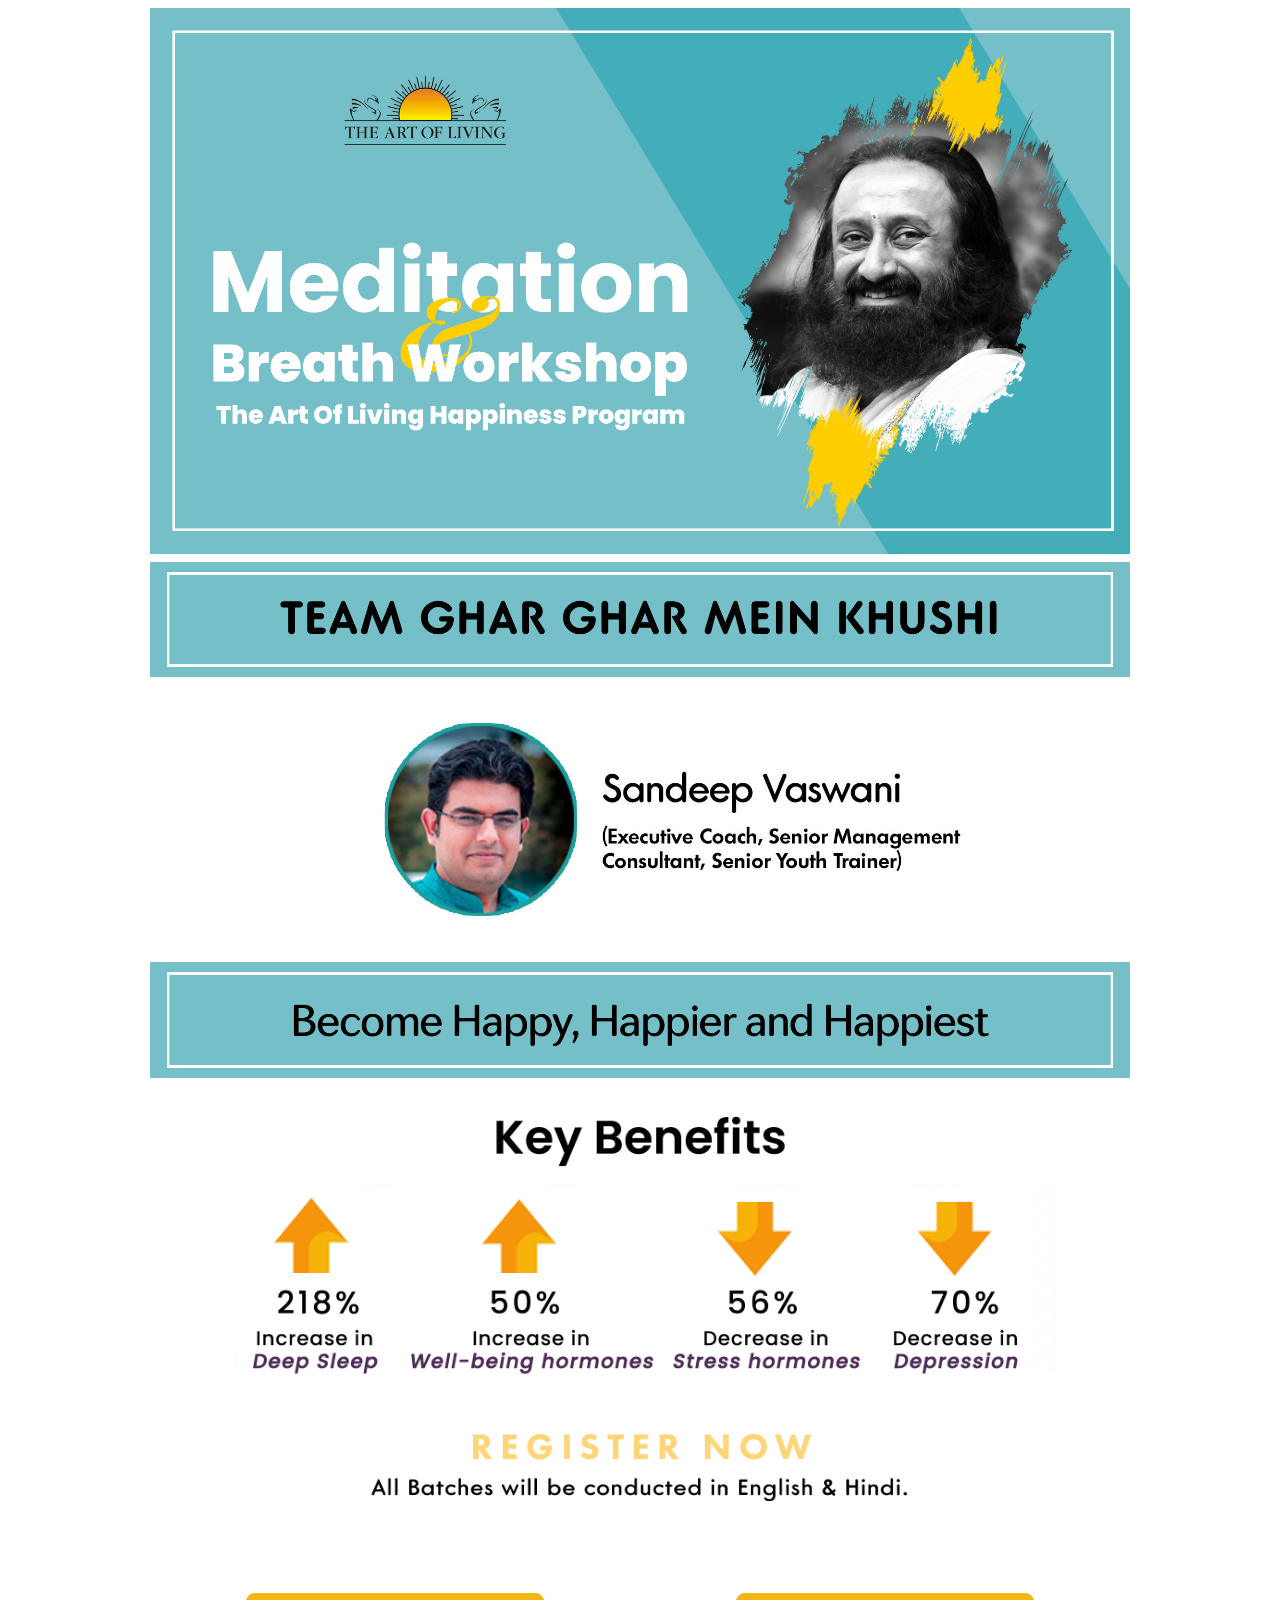
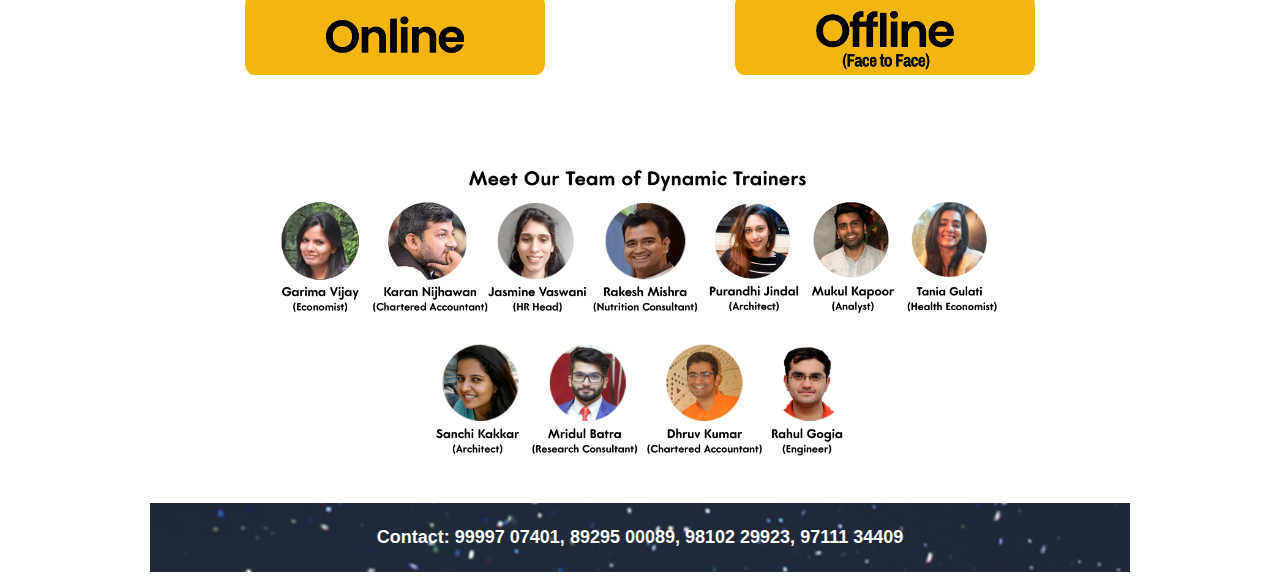
<file: index.html>
<!DOCTYPE html>
<html lang="en">
  <head>
    <meta charset="UTF-8" />
    <meta name="viewport" content="width=device-width, initial-scale=1.0" />
    <meta property="og:title" content="Breath & Meditation Workshop" />
    <meta property="og:image" content="https://upbeat-jones-b31fa5.netlify.app/assets/desktopbanner.png" />
    <title>Meditation & Breath Workshop</title>
    <link
      rel="shortcut icon"
      href="https://www.artofliving.org/sites/all/themes/aol-zen/images/favicon.ico"
      type="image/x-icon"
    />
    <style>
      .main {
        display: flex;
        justify-content: center;
        flex: 1;
      }
      .img {
        max-width: 980px;
        flex: 1;
        align-items: center;
        justify-content: center;
      }
      .spacer {
        height: 40;
      }
      .padder {
        padding: 18;
        justify-content: center;
        align-items: center;
        display: flex;
        flex: 1;
      }
      .margy {
        margin: 18;
      }
      .row {
        display: flex;
        flex-direction: row;
        width: "100%";
        margin-top: 8px;
      }
      .hower:hover {
        background-color: papayawhip;
      }
      .contacts {
        background-image: url("./assets/desktopdivider4a.png");
        font-family: "Segoe UI", Tahoma, Geneva, Verdana, sans-serif;
        font-weight: bold;
        font-size: 18px;
        display: flex;
        text-align: center;
        align-content: center;
        justify-content: center;
        flex: 1;
        padding: 24px;
        color: white;
        margin-top: 30px;
      }
      .contactsmobile {
        background-image: url("./assets/mobiledivider3a.png");
        font-family: "Segoe UI", Tahoma, Geneva, Verdana, sans-serif;
        font-weight: bold;
        font-size: 11px;
        display: flex;
        text-align: center;
        align-content: center;
        justify-content: center;
        flex: 1;
        padding: 12px;
        color: white;
        margin-top: 12px;
      }
      @media only screen and (min-width: 480px) {
        .mobileview {
          display: none;
        }
      }
      @media only screen and (max-width: 480px) {
        .main {
          display: flex;
          justify-content: center;
          flex: 1;
        }
        .img {
          max-width: 980;
        }
        .deskview {
          display: none;
        }
      }
    </style>
  </head>
  <body>
    <div class="main">
      <div class="img">
        <!-- Desktop View Below-->
        <img class="deskview" src="./assets/desktopbanner.png" width="100%" />
        <img
          class="deskview"
          style="margin-top: 4px;"
          src="./assets/desktopdivider2.png"
          width="100%"
        />
        <img class="deskview" src="./assets/teachersmobile.jpg" width="100%" />
        <img class="deskview" src="./assets/desktopdivider4.png" width="100%" />

        <div class="padder">
          <img
            class="deskview"
            style="margin-top: 22px; margin-bottom: 21px; max-width: 850px;"
            src="./assets/benefits-banner.png"
            width="95%"
          />
        </div>
        <div class="padder">
          <img
            class="deskview"
            style="margin-top: 32px; max-width: 600px;"
            src="./assets/registerNowmobile.jpg"
            width="95%"
          />
        </div>
        <!-- <div class="padder">
          <img
            class="deskview"
            style="margin-top: 50px; max-width: 550px;"
            src="./assets/special-batches.png"
            width="80%"
          />
        </div> -->
        <div class="row">
          <a
            style="flex: 1;"
            href="https://linktr.ee/ombwhp"
          >
            <div class="padder hower">
              <img
                class="deskview"
                style="margin-top: 56px; max-width: 300px;"
                src="./assets/batch1.png"
                width="70%"
              />
            </div>
          </a>
          <a
            style="flex: 1;"
            href="https://linktr.ee/svofflinecourse"
          >
            <div class="padder hower">
              <img
                class="deskview"
                style="margin-top: 56px; max-width: 300px;"
                src="./assets/batch2.png"
                width="70%"
              />
            </div>
          </a>
        </div>
        <!-- <div class="padder">
          <img
            class="deskview"
            style="margin-top: 50px; max-width: 550px;"
            src="./assets/exclusive-batches.png"
            width="80%"
          />
        </div> -->
        <!-- <div class="row">
          <a
            style="flex: 1;"
            href="https://www.artofliving.online/registration.php?event_id=595282"
          >
            <div class="padder hower">
              <img
                class="deskview"
                style="margin-top: 56px; max-width: 300px;"
                src="./assets/batch3.png"
                width="70%"
              />
            </div>
          </a>
          <a
            style="flex: 1;"
            href="https://www.artofliving.online/registration.php?event_id=595281"
          >
            <div class="padder hower">
              <img
                class="deskview"
                style="margin-top: 56px; max-width: 300px;"
                src="./assets/batch4.png"
                width="70%"
              />
            </div>
          </a>
        </div> -->
        <!-- <div class="row">
          <a
            style="flex: 1;"
            href="https://www.artofliving.online/registration.php?event_id=534280"
          >
            <div class="padder hower">
              <img
                class="deskview"
                style="margin-top: 56px; max-width: 300px;"
                src="./assets/batch5.png"
                width="70%"
              />
            </div>
          </a>
          <a
            style="flex: 1;"
            href="https://www.artofliving.online/registration.php?event_id=534285"
          >
            <div class="padder hower">
              <img
                class="deskview"
                style="margin-top: 56px; max-width: 300px;"
                src="./assets/batch6.png"
                width="70%"
              />
            </div>
          </a>
        </div> -->
        <!-- <div class="row">
          <a
            style="flex: 1;"
            href="https://www.artofliving.online/registration.php?event_id=595278"
          >
            <div class="padder hower">
              <img
                class="deskview"
                style="margin-top: 56px; max-width: 300px;"
                src="./assets/batch7.png"
                width="44%"
              />
            </div>
          </a>
        </div> -->
        <div class="padder">
          <img id="sv-team-desk"
            class="deskview"
            style="margin-top: 50px; max-width: 750px;"
            src="./assets/sv-team-teachers.png"
            width="80%"
          />
        </div>
        <div class="contacts deskview">
          <span>
            Contact:
            <a
              href="tel:+919999707401"
              style="text-decoration: none; color: white;"
              >99997 07401</a
            >,
            <a
              href="tel:+918929500089"
              style="text-decoration: none; color: white;"
              >89295 00089</a
            >,
            <a
              href="tel:+919810229923"
              style="text-decoration: none; color: white;"
              >98102 29923</a
            >,
            <a
              href="tel:+919711134409"
              style="text-decoration: none; color: white;"
              >97111 34409</a
            ></span
          >
        </div>

        <!-- Mobile View Below-->
        <img class="mobileview" src="./assets/mobilebanner-new.jpg" width="100%" />
        <img
          class="mobileview"
          style="margin-top: 5px;"
          src="./assets/mobiledivider1.png"
          width="100%"
        />
        <div class="padder">
          <img
            class="mobileview"
            src="./assets/teachersmobile.jpg"
            width="95%"
          />
        </div>
        <img
          class="mobileview"
          src="./assets/mobiledivider4.png"
          width="100%"
        />
        <div class="padder">
          <img
            class="mobileview"
            style="margin-top: 12px; margin-bottom:6px;"
            src="./assets/benefits-banner.png"
            width="90%"
          />
        </div>
        <div class="padder">
          <img
            class="mobileview"
            style="margin-top: 20px;"
            src="./assets/registerNowmobile.jpg"
            width="95%"
          />
        </div>
        <div class="padder">
          <!-- <img
            class="mobileview"
            style="margin-top: 21px;"
            src="./assets/special-batches.png"
            width="80%"
          /> -->
        </div>
        <div class="row">
          <a
            style="flex: 1;"
            href="https://linktr.ee/ombwhp"
          >
            <div class="padder">
              <img
                class="mobileview"
                style="margin-top: 22px;"
                src="./assets/batch1.png"
                width="80%"
              />
            </div>
          </a>
          <a
            style="flex: 1;"
            href="https://linktr.ee/svofflinecourse"
          >
            <div class="padder">
              <img
                class="mobileview"
                style="margin-top: 22px;"
                src="./assets/batch2.png"
                width="80%"
              />
            </div>
          </a>
        </div>
        <!-- <div class="padder">
          <img
            class="mobileview"
            style="margin-top: 28px;"
            src="./assets/exclusive-batches.png"
            width="80%"
          />
        </div> -->
        <!-- <div class="row">
          <a
            style="flex: 1;"
            href="https://www.artofliving.online/registration.php?event_id=595282"
          >
            <div class="padder">
              <img
                class="mobileview"
                style="margin-top: 22px;"
                src="./assets/batch3.png"
                width="80%"
              />
            </div>
          </a>
          <a
            style="flex: 1;"
            href="https://www.artofliving.online/registration.php?event_id=595281"
          >
            <div class="padder">
              <img
                class="mobileview"
                style="margin-top: 22px;"
                src="./assets/batch4.png"
                width="80%"
              />
            </div>
          </a>
        </div> -->
        <!-- <div class="row">
          <a
            style="flex: 1;"
            href="https://www.artofliving.online/registration.php?event_id=534280"
          >
            <div class="padder">
              <img
                class="mobileview"
                style="margin-top: 22px;"
                src="./assets/batch5.png"
                width="80%"
              />
            </div>
          </a>
          <a
            style="flex: 1;"
            href="https://www.artofliving.online/registration.php?event_id=534285"
          >
            <div class="padder">
              <img
                class="mobileview"
                style="margin-top: 22px;"
                src="./assets/batch6.png"
                width="80%"
              />
            </div>
          </a>
        </div> -->
        <!-- <div class="row">
          <a
            style="flex: 1;"
            href="https://www.artofliving.online/registration.php?event_id=595278"
          >
            <div class="padder">
              <img
                class="mobileview"
                style="margin-top: 22px;"
                src="./assets/batch7.png"
                width="40%"
              />
            </div>
          </a>
        </div> -->
        <div class="padder">
          <img
            class="mobileview"
            style="margin-top: 23px;"
            src="./assets/sv-team-teachers.png"
            width="92%"
          />
        </div>
        <div class="contactsmobile mobileview">
          <span>
            Contact:
            <a
              href="tel:+919999707401"
              style="text-decoration: none; color: white;"
              >9999707401</a
            >,
            <a
              href="tel:+918929500089"
              style="text-decoration: none; color: white;"
              >8929500089</a
            >,
            <a
              href="tel:+919810229923"
              style="text-decoration: none; color: white;"
              >9810229923</a
            >,
            <a
              href="tel:+919711134409"
              style="text-decoration: none; color: white;"
              >9711134409</a
            ></span
          >
        </div>
      </div>
    </div>
  </body>
  <!-- Global site tag (gtag.js) - Google Analytics -->
  <script async src="https://www.googletagmanager.com/gtag/js?id=UA-167465961-1"></script>
  <script>
    window.dataLayer = window.dataLayer || [];
    function gtag(){dataLayer.push(arguments);}
    gtag('js', new Date());

    gtag('config', 'UA-167465961-1');
  </script>
  <!-- Global site tag (gtag.js) - Google Analytics -->
<!--   <script async src="https://www.googletagmanager.com/gtag/js?id=UA-165602151-1"></script> -->
  <!-- <script async src="https://www.googletagmanager.com/gtag/js?id=UA-167465961-1">
  <script>
    window.dataLayer = window.dataLayer || [];
    function gtag(){dataLayer.push(arguments);}
    gtag('js', new Date());
    
//     gtag('config', 'UA-165602151-1');
     gtag('config', 'UA-167465961-1');
  </script> -->
</html>
</file>
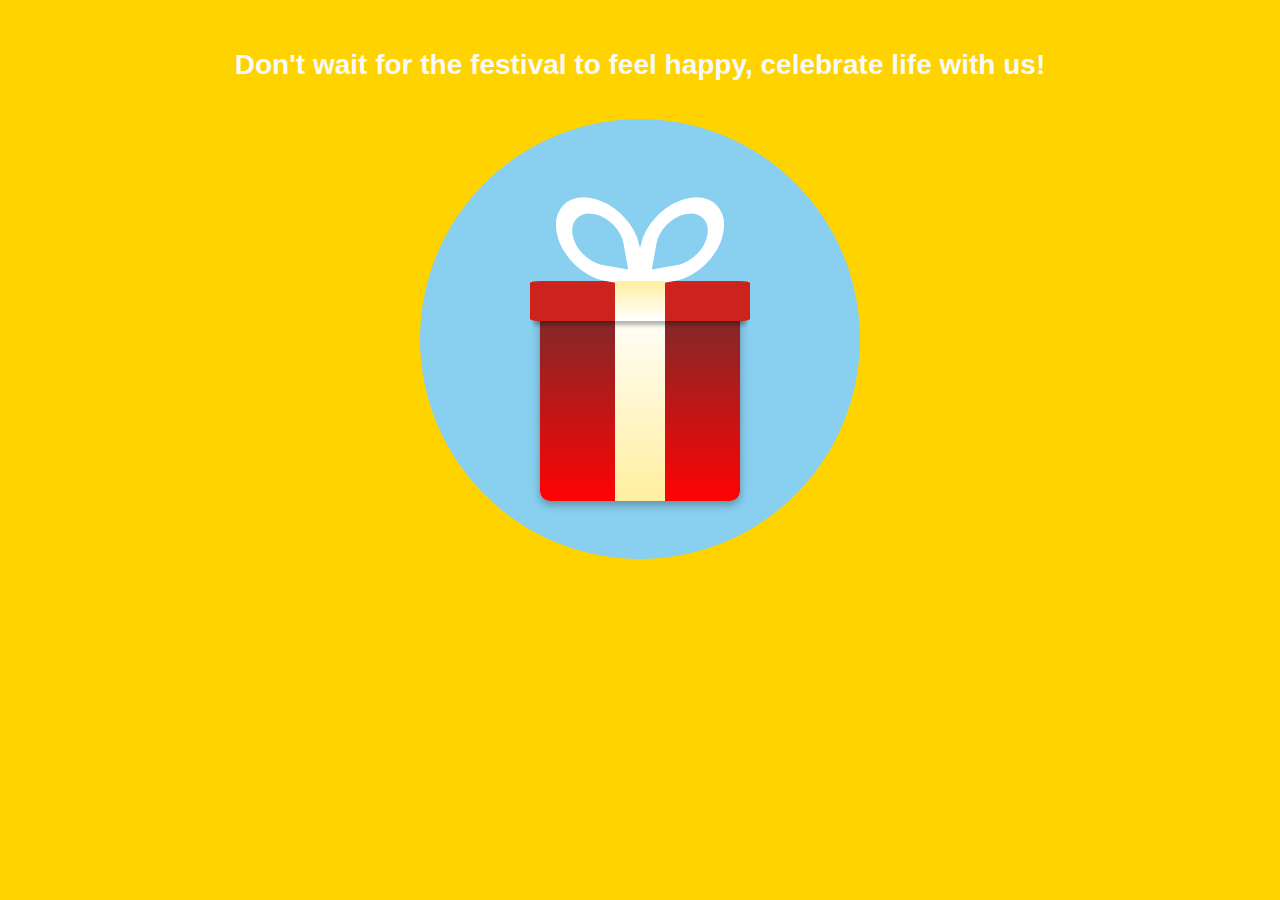
<file: gifts/index.html>
<!DOCTYPE html>
<html lang="en" >
<head>
  <meta charset="UTF-8">
  <title>GIFT A SMILE</title>
  <link rel='stylesheet' href='https://cdnjs.cloudflare.com/ajax/libs/twitter-bootstrap/4.1.3/css/bootstrap.min.css'><link rel="stylesheet" href="./style.css">

</head>
<body>
<!-- partial:index.partial.html -->
<div class="container">
  <div class="row">
    <div class="col-12">
      <h3 class="text-center text-light my-5"><strong>Don't wait for the festival to feel happy, celebrate life with us!</strong></h3>
    </div>
    <div class="col-12 mt-5 d-flex justify-content-center">
      <div class="box">
        <div class="box-body">
          <img class="img" src="./click.png">
          <!-- <div class="container">
            <img class="img" src="https://via.placeholder.com/150">
            <button class="btn">Click Here</button>
          </div> -->
          <div class="box-lid">
            
            <div class="box-bowtie"></div>
            
          </div>
        </div>
      </div>
    </div>
  </div>
</div>
<!-- partial -->
  
</body>
</html>
</file>
<file: gifts/style.css>
body {
  background: #FFD300;
}

.box {
  position: relative;
}
.box::before {
  content: "";
  width: 440px;
  height: 440px;
  background-color: #89cff0;
  position: absolute;
  z-index: -1;
  top: 50%;
  left: 50%;
  -webkit-transform: translate(-50%, -50%);
          transform: translate(-50%, -50%);
  border-radius: 50%;
}
.box-body {
  position: relative;
  height: 200px;
  width: 200px;
  margin-top: 123.3333333333px;
  background-color: #cc231e;
  border-bottom-left-radius: 5%;
  border-bottom-right-radius: 5%;
  box-shadow: 0px 4px 8px 0px rgba(0, 0, 0, 0.3);
  background: linear-gradient(#762c2c,#ff0303);
}
.box-body .img{
  opacity: 0;
  ransform: translateY(0%);
  transition: all 0.5s;
  margin: 0 auto;
  display: block;
}
.box-body:hover {
  cursor: pointer;
  -webkit-animation: box-body 1s forwards ease-in-out;
          animation: box-body 1s forwards ease-in-out;
}
.box-body:hover .img{
  opacity: 1;
  z-index: 0;
  transform: translateY(-157px);


   
}
.box-body:hover .box-lid {
  -webkit-animation: box-lid 1s forwards ease-in-out;
          animation: box-lid 1s forwards ease-in-out;
}
.box-body:hover .box-bowtie::before {
  -webkit-animation: box-bowtie-left 1.1s forwards ease-in-out;
          animation: box-bowtie-left 1.1s forwards ease-in-out;
}
.box-body:hover .box-bowtie::after {
  -webkit-animation: box-bowtie-right 1.1s forwards ease-in-out;
          animation: box-bowtie-right 1.1s forwards ease-in-out;
}
.box-body::after {
  content: "";
  position: absolute;
  top: 0;
  bottom: 0;
  left: 50%;
  -webkit-transform: translateX(-50%);
          transform: translateX(-50%);
  width: 50px;
  background: linear-gradient(#ffffff,#ffefa0)
}
.box-lid {
  position: absolute;
  z-index: 1;
  left: 50%;
  -webkit-transform: translateX(-50%);
          transform: translateX(-50%);
  bottom: 90%;
  height: 40px;
  background-color: #cc231e;
  height: 40px;
  width: 220px;
  border-radius: 5%;
  box-shadow: 0 8px 4px -4px rgba(0, 0, 0, 0.3);
}
.box-lid::after {
  content: "";
  position: absolute;
  top: 0;
  bottom: 0;
  left: 50%;
  -webkit-transform: translateX(-50%);
          transform: translateX(-50%);
  width: 50px;
  background: linear-gradient(#ffefa0,#fff)
}
.box-bowtie {
  z-index: 1;
  height: 100%;
}
.box-bowtie::before, .box-bowtie::after {
  content: "";
  width: 83.3333333333px;
  height: 83.3333333333px;
  border: 16.6666666667px solid white;
  border-radius: 50% 50% 0 50%;
  position: absolute;
  bottom: 99%;
  z-index: -1;
}

/* .container {
  position: relative;
  width: 100%;
} */

/* .container .img{
  width: 90%;
  height: 90%;
} */

/* .container .btn{
  position: absolute;
  top: 50%;
  left: 50%;
  transform: translate(-50%, -50%);
  -ms-transform: translate(-50%, -50%);
  background-color: blueviolet;
  color: white;
  border:none;
  cursor: pointer;
  border-radius: 5px;
  text-align: center;
}

.container .btn:hover{
  background-color: black;
} */


.box-bowtie::before {
  left: 50%;
  -webkit-transform: translateX(-100%) skew(10deg, 10deg);
          transform: translateX(-100%) skew(10deg, 10deg);
}
.box-bowtie::after {
  left: 50%;
  -webkit-transform: translateX(0%) rotate(90deg) skew(10deg, 10deg);
          transform: translateX(0%) rotate(90deg) skew(10deg, 10deg);
}

@-webkit-keyframes box-lid {
  0%,
  42% {
    -webkit-transform: translate3d(-50%, 0%, 0) rotate(0deg);
            transform: translate3d(-50%, 0%, 0) rotate(0deg);
  }
  60% {
    -webkit-transform: translate3d(-85%, -230%, 0) rotate(-25deg);
            transform: translate3d(-85%, -230%, 0) rotate(-25deg);
  }
  90%, 100% {
    -webkit-transform: translate3d(-119%, 225%, 0) rotate(-70deg);
            transform: translate3d(-119%, 225%, 0) rotate(-70deg);
  }
}

@keyframes box-lid {
  0%,
  42% {
    -webkit-transform: translate3d(-50%, 0%, 0) rotate(0deg);
            transform: translate3d(-50%, 0%, 0) rotate(0deg);
  }
  60% {
    -webkit-transform: translate3d(-85%, -230%, 0) rotate(-25deg);
            transform: translate3d(-85%, -230%, 0) rotate(-25deg);
  }
  90%, 100% {
    -webkit-transform: translate3d(-119%, 225%, 0) rotate(-70deg);
            transform: translate3d(-119%, 225%, 0) rotate(-70deg);
  }
}
@-webkit-keyframes box-body {
  0% {
    -webkit-transform: translate3d(0%, 0%, 0) rotate(0deg);
            transform: translate3d(0%, 0%, 0) rotate(0deg);
  }
  25% {
    -webkit-transform: translate3d(0%, 25%, 0) rotate(20deg);
            transform: translate3d(0%, 25%, 0) rotate(20deg);
  }
  50% {
    -webkit-transform: translate3d(0%, -15%, 0) rotate(0deg);
            transform: translate3d(0%, -15%, 0) rotate(0deg);
  }
  70% {
    -webkit-transform: translate3d(0%, 0%, 0) rotate(0deg);
            transform: translate3d(0%, 0%, 0) rotate(0deg);
  }
}
@keyframes box-body {
  0% {
    -webkit-transform: translate3d(0%, 0%, 0) rotate(0deg);
            transform: translate3d(0%, 0%, 0) rotate(0deg);
  }
  25% {
    -webkit-transform: translate3d(0%, 25%, 0) rotate(20deg);
            transform: translate3d(0%, 25%, 0) rotate(20deg);
  }
  50% {
    -webkit-transform: translate3d(0%, -15%, 0) rotate(0deg);
            transform: translate3d(0%, -15%, 0) rotate(0deg);
  }
  70% {
    -webkit-transform: translate3d(0%, 0%, 0) rotate(0deg);
            transform: translate3d(0%, 0%, 0) rotate(0deg);
  }
}
@-webkit-keyframes box-bowtie-right {
  0%,
  50%,
  75% {
    -webkit-transform: translateX(0%) rotate(90deg) skew(10deg, 10deg);
            transform: translateX(0%) rotate(90deg) skew(10deg, 10deg);
  }
  90%,
  100% {
    -webkit-transform: translate(-50%, -15%) rotate(45deg) skew(10deg, 10deg);
            transform: translate(-50%, -15%) rotate(45deg) skew(10deg, 10deg);
    box-shadow: 0px 4px 8px -4px rgba(0, 0, 0, 0.3);
  }
}
@keyframes box-bowtie-right {
  0%,
  50%,
  75% {
    -webkit-transform: translateX(0%) rotate(90deg) skew(10deg, 10deg);
            transform: translateX(0%) rotate(90deg) skew(10deg, 10deg);
  }
  90%,
  100% {
    -webkit-transform: translate(-50%, -15%) rotate(45deg) skew(10deg, 10deg);
            transform: translate(-50%, -15%) rotate(45deg) skew(10deg, 10deg);
    box-shadow: 0px 4px 8px -4px rgba(0, 0, 0, 0.3);
  }
}
@-webkit-keyframes box-bowtie-left {
  0% {
    -webkit-transform: translateX(-100%) rotate(0deg) skew(10deg, 10deg);
            transform: translateX(-100%) rotate(0deg) skew(10deg, 10deg);
  }
  50%,
  75% {
    -webkit-transform: translate(-50%, -15%) rotate(45deg) skew(10deg, 10deg);
            transform: translate(-50%, -15%) rotate(45deg) skew(10deg, 10deg);
  }
  90%,
  100% {
    -webkit-transform: translateX(-100%) rotate(0deg) skew(10deg, 10deg);
            transform: translateX(-100%) rotate(0deg) skew(10deg, 10deg);
  }
}
@keyframes box-bowtie-left {
  0% {
    -webkit-transform: translateX(-100%) rotate(0deg) skew(10deg, 10deg);
            transform: translateX(-100%) rotate(0deg) skew(10deg, 10deg);
  }
  50%,
  75% {
    -webkit-transform: translate(-50%, -15%) rotate(45deg) skew(10deg, 10deg);
            transform: translate(-50%, -15%) rotate(45deg) skew(10deg, 10deg);
  }
  90%,
  100% {
    -webkit-transform: translateX(-100%) rotate(0deg) skew(10deg, 10deg);
            transform: translateX(-100%) rotate(0deg) skew(10deg, 10deg);
  }
}
.holder {
  width:100%;
  height:400px;
  text-align:center;
  margin-top:50px;
  font-size:200%;
}

form {
  font-family: 'Titillium Web', sans-serif !important;
}

#contactform {
  display:none;
  position:fixed;
  margin:0;  padding:0;
  left:0; top:0;
  height:100%;
  width:100%;
  background:rgba(0, 0, 0, 0.2);
}

.contact-form {
  top:50px;
}

.center {
    margin-left: auto;
    margin-right: auto;
}

/*float*/
.pull-left { float: left; }
.pull-right { float: left; }


.txt-center { text-align: center; }


button,
input,
select,
textarea {
    font-size: 100%; 
    margin: 0;
    vertical-align: baseline; 
}

button::-moz-focus-inner,
input::-moz-focus-inner { 
    border: 0;
    padding: 0;
}

textarea {
    overflow: auto; 
    padding-left: 3px;
    vertical-align: top; 
}

#contact-form {
    background-color: #FFF;
}

#contact-form ul {
    list-style: none;
    margin: 0;
    padding: 0;
}

#contact-form li {
    position: relative; 
}

input:required,
input:invalid,
input:valid,
textarea:required,
textarea:invalid,
textarea:valid {
    box-shadow:none !important;
}

input, 
textarea {
    display: block; 
    border: 0;
    background-color: transparent;
    margin-top: 15px;
    margin-bottom: 15px;
}

::-webkit-input-placeholder,
:-moz-placeholder,
::-moz-placeholder,
:-ms-input-placeholder {  
    color: #FFF;
    opacity: .2 !important;
}

label {
    display: inline-block;
    position: absolute; 
    margin-top: -64px;
    font-size: 1em;
    font-weight: bold;
    color: #333;
    opacity: .5;
    opacity: 1;
    -webkit-transition: transform  100ms ease-out,
                        opacity    300ms ease-in-out,
                        color      200ms ease-out, 
                        margin     200ms ease-out;
            transition: transform  100ms ease-out,
                        opacity    300ms ease-in-out,
                        color      200ms ease-out, 
                        margin     200ms ease-out;
}

input, 
textarea { 
    position: relative;
    width: 100%;
    margin-bottom: 35px ; 
    padding-top: 1.2em;
    padding-bottom: .45em;
    outline: 0;
    resize: none;
    overflow: hidden;
    border-bottom: 1px solid #CECECE;
    -webkit-transition: text-indent  400ms ease-out,
                        transform    225ms ease-out,
                        opacity      225ms ease-in-out,
                        border       300ms ease-out, 
                        color        300ms ease-out;
            transition: text-indent  400ms ease-out,
                        transform    225ms ease-out,
                        opacity      225ms ease-in-out,
                        border       300ms ease-out, 
                        color        300ms ease-out;
}

input { 
    text-indent: -999px; 
}

input:focus,
textarea:focus {
    color: #777;
    border-bottom: 3px solid rgba(0, 161, 217, 1);
    opacity: 1;
    text-indent: 0;
}

input[type=url]:focus {
    color: #777;
    border-bottom: 3px solid rgba(0, 161, 217, 1) !important;
    opacity: 1;
    text-indent: 0;
}

input[type=url]:focus ~ .required {
    opacity: 1 !important;
}

input:focus + label {
    margin-top: -90px;
    opacity: 1;
    color: rgba(0, 161, 217, 1);
}

textarea:focus + label {
    margin-top: -115px;
    opacity: 1;
    color: rgba(0, 161, 217, 1);
}

input:focus ~ .required {
    opacity: 1;
}

textarea { 
    text-indent: -999px; 
    padding-bottom: 15px;
    height: auto;
    resize: none;
}

input[type=submit] {
    margin-top: 2.2em;
    margin-bottom: 1em;
    padding: .7em 1em ;
    width: 100%;
    cursor: pointer;
    border: 0;
    background-color: #2BB673;
    color: #FFF !important;
    font-weight: bold;
    font-size: 1.3em;
    border: 0;
    opacity: 1 !important;
    text-indent: 0;
    -webkit-transform: none;
            transform: none;
}

/*NOTIFICATIONS*/
.required {
    position: absolute;
    margin-top: -26px;
    /*margin-left: 59%;*/
    opacity: 0;
    color: rgba(0, 161, 217, 1);
    font-style: italic;
    font-weight: bold;
    font-size: .9em;
    -webkit-transition: opacity 200ms ease-out;
            transition: opacity 200ms ease-out;
}

.notification {
    position: absolute;
    color: rgba(242, 48, 65, 0.95);
    margin-top: -25px;
    margin-bottom: 30px;
    opacity: 0;
    font-size: .9em;
    font-weight: bold;
    -webkit-transition: opacity  325ms ease-out;
            transition: opacity  325ms ease-out;
}

.char-counter {
    position: absolute;
    color: rgba(0, 161, 217, 1);
    margin-top: -25px;
    margin-bottom: 30px;
    opacity: 1;
    font-size: .9em;
    font-weight: bold;
    -webkit-transition: opacity  325ms ease-out;
            transition: opacity  325ms ease-out;   
}

@media (min-width: 0px) and (max-width: 767px) {
    h1 {
        font-size: 1.75em;
    }

    label {
        font-size: .9em;
    }

    #contact-form {
        position: relative;
        width: 300px;
        margin: 15px auto;
        padding: 45px 20px 30px;
        background-color: #FFF;
    }

    .required {
        margin-top: -24px;
        margin-left: 76%;
    }

    textarea:focus ~ .required,
    textarea:not(:focus) ~ .required {
        margin-top: -24px;
    }

    textarea:focus ~ .required { opacity: 1; }
    textarea:not(:focus) ~ .required { opacity: 0; }
}

@media (min-width: 768px) {
    #contact-form {
        position: relative;
        width: 450px;
        margin: 30px auto;
        padding: 45px 50px 30px;
        background-color: #FFF;
    }

    .required {
        margin-top: -25px;
        margin-left: 82.5%;
    }

    textarea:focus ~ .required,
    textarea:not(:focus) ~ .required {
        margin-top: -23px;
    }

    textarea:focus ~ .required {
        opacity: 1;
    }

    textarea:not(:focus) ~ .required {
        opacity: 0;
    }
}
</file>
